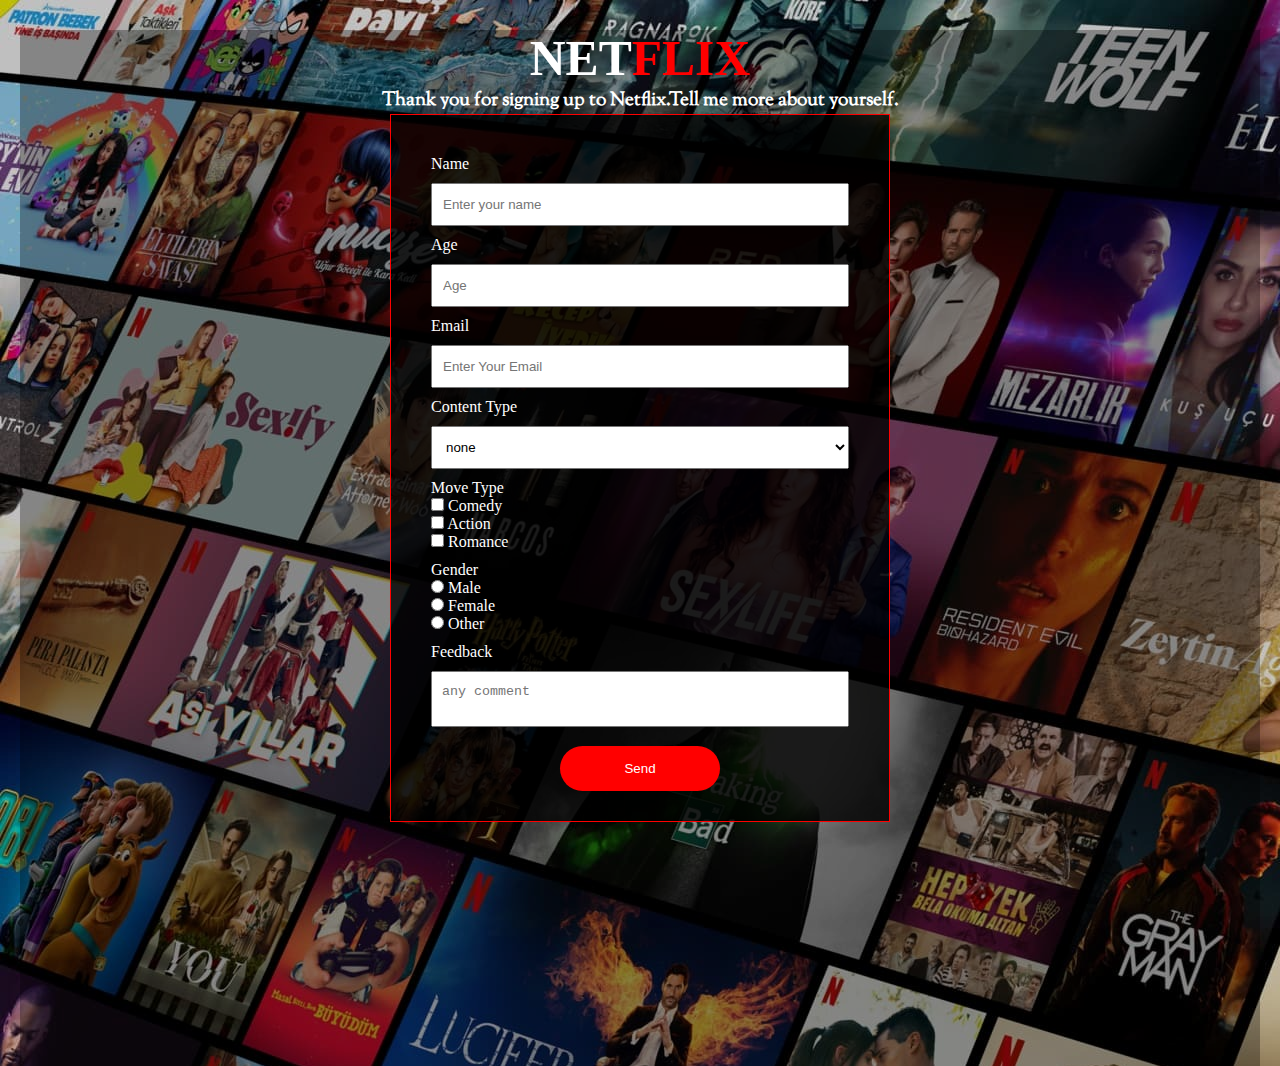
<file: index.html>
<!DOCTYPE html>
<html lang="en">
<head>
    <meta charset="UTF-8">
    <meta http-equiv="X-UA-Compatible" content="IE=edge">
    <meta name="viewport" content="width=, initial-scale=1.0">
    
    <link rel="stylesheet" href="style.css">
    <link rel="stylesheet" href="./background_image.jpeg">
    

    <title>Netflix Survey Form</title>


</head>
<body>

    <div id="container">
        <header id="header">
            <h1 id="title">NET<span>FLIX</span></h1>
            <h3 id="description" >Thank you for signing up to Netflix.Tell me more about yourself.</h3>
        </header>
        <section id="survey-form-container" >
            <form action class="result.html" method="get" >

                <div class="input-box">
                    <label for="name">Name</label>
                    <br>
                    <input type="text" name="name" id="name" placeholder="Enter your name">



                </div>

                <div class="input-box">
                    <label for="age">Age</label>
                    <br>
                    <input type="number" name="Age" id="age" placeholder="Age">
                </div>

                <div class="input-box">
                    <label for="email">Email</label>
                    <br>
                    <input type="email" name="email" id="email" placeholder="Enter Your Email">
                </div>
                <div class="input-box">
                    <label for="content">Content Type</label>
                    <br>
                    <select name="content" id="dropdown">
                        <option value="none" disabled selected >none</option>
                        <option value="movies">Movies</option>
                        <option value="series">Series</option>
                        <option value="tv-shows">TV Shows</option>
                    </select>
                </div>

                <div class="input-box">
                    <label for="">Move Type</label>
                    <br>
                    <input type="checkbox" name="movie" id="first-check" value="comedy">
                    <label for="first-check">Comedy</label>
                    <br>
                    <input type="checkbox" name="movie" id="second-check" value="action">
                    <label for="second-check">Action</label>
                    <br>
                    <input type="checkbox" name="movie" id="third-check" value="romance">
                    <label for="third-check">Romance</label>

                </div>

                <div class="input-box">
                    <label for="">Gender</label>
                    <br>
                    <input type="radio" name="gender" id="first-radio" value="Male">
                    <label for="first-radio">Male</label>
                    <br>
                    <input type="radio" name="gender" id="second-radio" value="female">
                    <label for="second-radio">Female</label>
                    <br>
                    <input type="radio" name="gender" id="third-radio" value="other">
                    <label for="third-radio">Other</label>
                    
                </div>

                <div class="input-box">
                    <label for="feedback">Feedback</label>
                    <br>
                    <textarea name="feedback" id="feedback" placeholder="any comment"></textarea>


                </div>

                <div class="form-submit" >
                    <button type="submit" id="form-button">Send</button>
                </div>
                
                
                <action>
            </form>
        </section>
    </div>
</body>
</html>
</file>
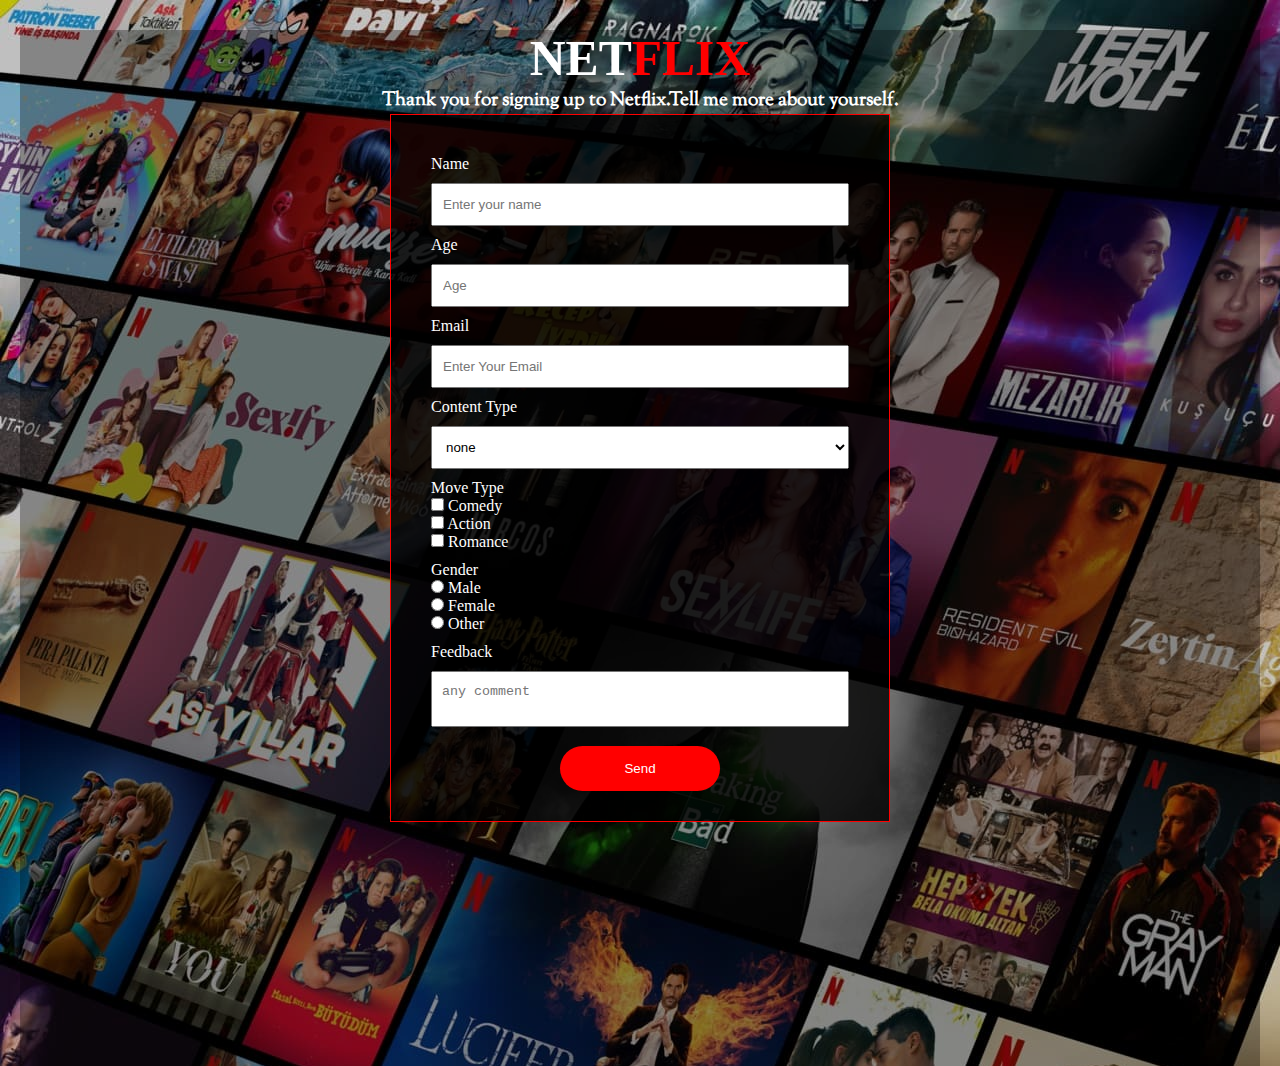
<file: netflix.html>
<!DOCTYPE html>
<html lang="en">
<head>
    <meta charset="UTF-8">
    <meta http-equiv="X-UA-Compatible" content="IE=edge">
    <meta name="viewport" content="width=, initial-scale=1.0">
    
    <link rel="stylesheet" href="netflix.css">
    <link rel="stylesheet" href="./background_image.jpeg">
    

    <title>Netflix Survey Form</title>


</head>
<body>

    <div id="container">
        <header id="header">
            <h1 id="title">NET<span>FLIX</span></h1>
            <h3 id="description" >Thank you for signing up to Netflix.Tell me more about yourself.</h3>
        </header>
        <section id="survey-form-container" >
            <form action class="result.html" method="get" >

                <div class="input-box">
                    <label for="name">Name</label>
                    <br>
                    <input type="text" name="name" id="name" placeholder="Enter your name">



                </div>

                <div class="input-box">
                    <label for="age">Age</label>
                    <br>
                    <input type="number" name="Age" id="age" placeholder="Age">
                </div>

                <div class="input-box">
                    <label for="email">Email</label>
                    <br>
                    <input type="email" name="email" id="email" placeholder="Enter Your Email">
                </div>
                <div class="input-box">
                    <label for="content">Content Type</label>
                    <br>
                    <select name="content" id="dropdown">
                        <option value="none" disabled selected >none</option>
                        <option value="movies">Movies</option>
                        <option value="series">Series</option>
                        <option value="tv-shows">TV Shows</option>
                    </select>
                </div>

                <div class="input-box">
                    <label for="">Move Type</label>
                    <br>
                    <input type="checkbox" name="movie" id="first-check" value="comedy">
                    <label for="first-check">Comedy</label>
                    <br>
                    <input type="checkbox" name="movie" id="second-check" value="action">
                    <label for="second-check">Action</label>
                    <br>
                    <input type="checkbox" name="movie" id="third-check" value="romance">
                    <label for="third-check">Romance</label>

                </div>

                <div class="input-box">
                    <label for="">Gender</label>
                    <br>
                    <input type="radio" name="gender" id="first-radio" value="Male">
                    <label for="first-radio">Male</label>
                    <br>
                    <input type="radio" name="gender" id="second-radio" value="female">
                    <label for="second-radio">Female</label>
                    <br>
                    <input type="radio" name="gender" id="third-radio" value="other">
                    <label for="third-radio">Other</label>
                    
                </div>

                <div class="input-box">
                    <label for="feedback">Feedback</label>
                    <br>
                    <textarea name="feedback" id="feedback" placeholder="any comment"></textarea>


                </div>

                <div class="form-submit" >
                    <button type="submit" id="form-button">Send</button>
                </div>
                
                
                <action>
            </form>
        </section>
    </div>
</body>
</html>
</file>
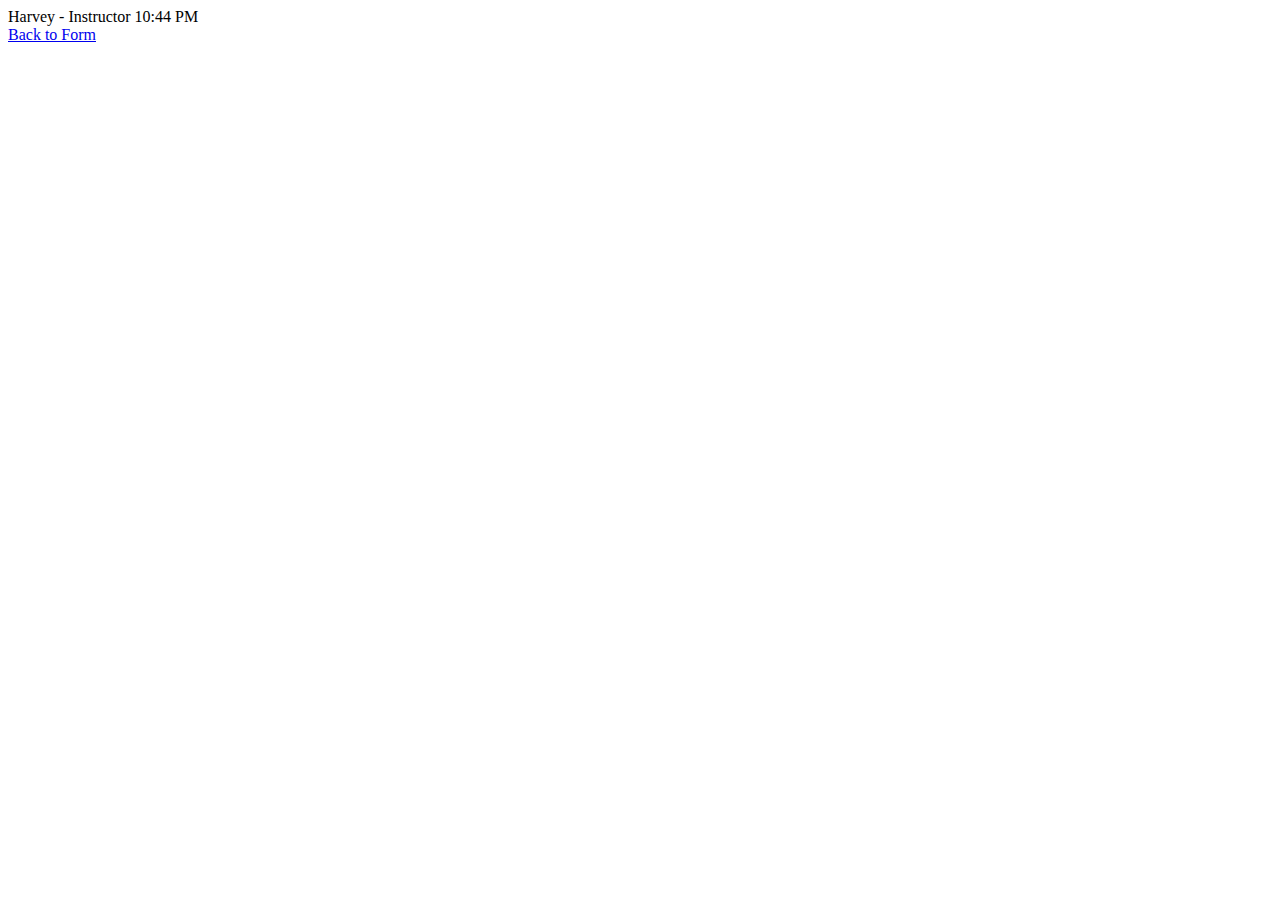
<file: result.html>
Harvey - Instructor
10:44 PM
<!DOCTYPE html>
<html lang="en">
<head>
  <meta charset="UTF-8">
  <meta name="viewport" content="width=device-width, initial-scale=1.0">
  <title>Results</title>
</head>
<body>
  <div id="results"></div>
  <a href="index.html">Back to Form</a>
  <script>
      const resultList = document.getElementById('results')
      new URLSearchParams(window.location.search).forEach((value, name) => {
          resultList.append(`${name}: ${value}`)
          resultList.append(document.createElement('br'))
      })
  </script>
</body>
</html>
</file>
<file: style.css>
@import url('https://fonts.googleapis.com/css2?family=Sorts+Mill+Goudy:ital@1&display=swap');
*{
    background-color: ;
    margin: 0;
    padding: 0;
    box-sizing: border-box;
}

body{
   background: url(background_image.jpeg); 
    color: white;
    

}

#container{
    width: 1240px;
    height: 1036px;
    background-color: rgba(0, 0, 0, 0.3);
    margin: auto;
    margin-top: 30px;

}

#title{
    font-size: 3.1rem;
    color: white;
    font-family: 'Bowlby One SC';
    
}

span{
    color: red;
}

#description{
    font-family: 'Sorts Mill Goudy', serif;
    /* color: white; */

}

#header{
    text-align: center;

}

textarea{
    resize: none;
}

#survey-form-container{
    width: 500px;
    background-color: rgba(0, 0, 0, 0.8);
    margin: auto;
    padding: 30px 40px;
    border: 1px solid red;
    
}

#name,
#age,
#email,
#dropdown,
#feedback{
    width: 100%;
    padding: 12px 10px;
    margin-top: 10px;
}

.input-box{
    margin-top: 10px;
}

#form-button{
    width: 160px;
    height: 45px;
    background-color: red;
    border-radius: 50px;
    color: white;
    border: none;
    cursor: pointer;
    
}


#checkbox #radio{
    margin-top: 40px;
}


.form-submit{
    text-align: center;
    width: 160 px;
    margin-top: 15px;

}

#form-button:hover{
    color: red;
    background-color: white;
}

@font-face{
    font-family: constella;
    src: url(./fonts/constella.ttf);

}
</file>
<file: netflix.css>
@import url('https://fonts.googleapis.com/css2?family=Sorts+Mill+Goudy:ital@1&display=swap');
*{
    background-color: ;
    margin: 0;
    padding: 0;
    box-sizing: border-box;
}

body{
   background: url(background_image.jpeg); 
    color: white;
    

}

#container{
    width: 1240px;
    height: 1036px;
    background-color: rgba(0, 0, 0, 0.3);
    margin: auto;
    margin-top: 30px;

}

#title{
    font-size: 3.1rem;
    color: white;
    font-family: 'Bowlby One SC';
    
}

span{
    color: red;
}

#description{
    font-family: 'Sorts Mill Goudy', serif;
    /* color: white; */

}

#header{
    text-align: center;

}

textarea{
    resize: none;
}

#survey-form-container{
    width: 500px;
    background-color: rgba(0, 0, 0, 0.8);
    margin: auto;
    padding: 30px 40px;
    border: 1px solid red;
    
}

#name,
#age,
#email,
#dropdown,
#feedback{
    width: 100%;
    padding: 12px 10px;
    margin-top: 10px;
}

.input-box{
    margin-top: 10px;
}

#form-button{
    width: 160px;
    height: 45px;
    background-color: red;
    border-radius: 50px;
    color: white;
    border: none;
    cursor: pointer;
    
}


#checkbox #radio{
    margin-top: 40px;
}


.form-submit{
    text-align: center;
    width: 160 px;
    margin-top: 15px;

}

#form-button:hover{
    color: red;
    background-color: white;
}

@font-face{
    font-family: constella;
    src: url(./fonts/constella.ttf);

}
</file>
